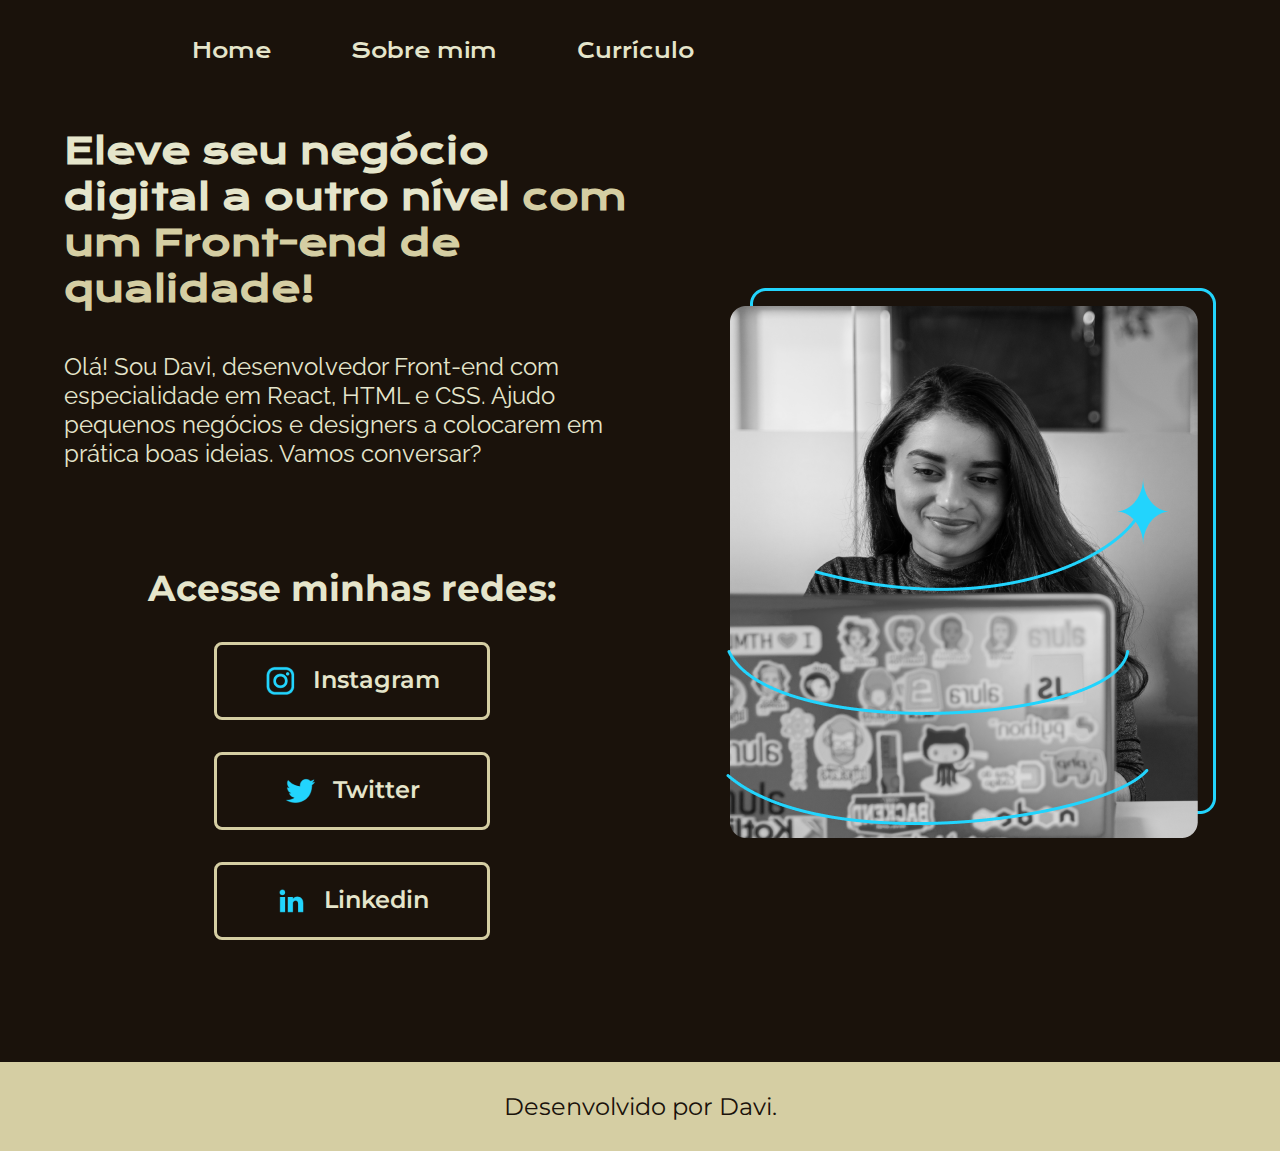
<file: index.html>
<!DOCTYPE html>
<html lang="pt-br">
<head>
    <meta charset="UTF-8"> 
    <meta http-equiv="X-UA-Compatible" content="IE=edge">
    <meta name="viewport" content="width=device-width, initial-scale=1.0">
    <title>Home</title>
    <link rel="stylesheet" href="style.css">
</head>
<body>
    <header class="cabeçalho">
        <nav class="menu">
            <a class="menu__" href="index.html">Home</a>
            <a class="menu__" href="about.html">Sobre mim</a>
            <a class="menu__" href="curriculo.html">Currículo</a>
        </nav>
    </header>
    <main class="apresentação">
        <section class="apresentação__conteúdo">
            <h1 class="tsize">Eleve seu negócio digital a outro nível 
            <strong class="titulo">com um Front-end de qualidade!
            </strong></h1>
            <p class="psize">Olá! Sou Davi, desenvolvedor
            Front-end com especialidade em React, HTML e
            CSS. Ajudo pequenos negócios e designers a 
            colocarem em prática boas ideias. Vamos 
            conversar?</p>
        <div class="bstyle">
            <h2>
                Acesse minhas redes:
            </h2>
            <a class="bstyle__" href="https://instagram.com/martins9zk">
                <img src="instagram.png">Instagram
            </a>
            <a class="bstyle__" href="https://twitter.com">
                <img src="twitter.png">Twitter</a>
            <a class="bstyle__" href="https://br.linkedin.com">
                <img src="linkedin.png">Linkedin
            </a>
        </div>
        </section>
        <img src="Imagem.png">
    </main>
    <footer class="footer">
        <p>Desenvolvido por Davi.</p>
    </footer>
</body>
</html>
</file>
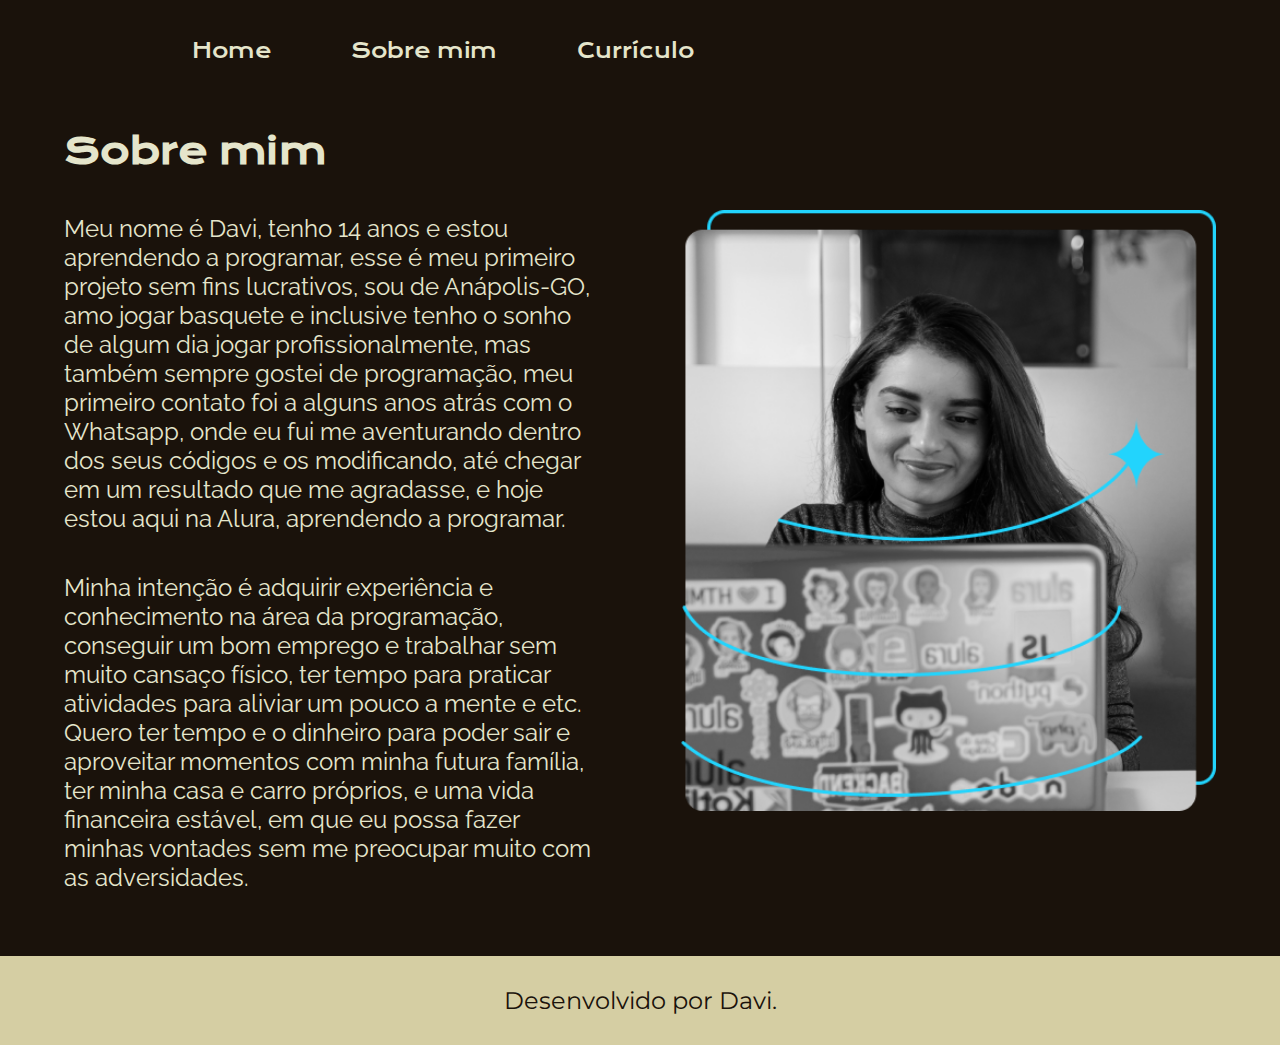
<file: about.html>
<!DOCTYPE html>
<html lang="pt-br">
<head>
    <meta charset="UTF-8">
    <meta http-equiv="X-UA-Compatible" content="IE=edge">
    <meta name="viewport" content="width=device-width, initial-scale=1.0">
    <title>Sobre mim</title>
    <link rel="stylesheet" href="style.css">
</head>
<body>
    <header class="cabeçalho">
        <nav class="menu">
            <a class="menu__" href="index.html">Home</a>
            <a class="menu__" href="about.html">Sobre mim</a>
            <a class="menu__" href="curriculo.html">Currículo</a>
        </nav>
    </header>
    <main class="apresentação">
        <section class="apresentação__conteúdo">
            <h1 class="tsize">Sobre mim</h1>
            <p class="psize">
                Meu nome é Davi, tenho 14 anos e estou aprendendo a programar,
                esse é meu primeiro projeto sem fins lucrativos,
                sou de Anápolis-GO, amo jogar basquete e inclusive tenho o sonho
                de algum dia jogar profissionalmente, mas também sempre gostei de
                programação, meu primeiro contato foi a alguns anos
                atrás com o Whatsapp, onde eu fui me aventurando dentro
                dos seus códigos e os modificando, até chegar em um resultado que
                me agradasse, e hoje estou aqui na Alura, aprendendo a programar.
            </p>
            <p class="psize">
                Minha intenção é adquirir experiência e conhecimento na área da programação, conseguir um bom emprego e trabalhar sem muito cansaço físico, ter tempo para praticar atividades para aliviar um pouco a mente e etc. Quero ter tempo e o dinheiro para poder sair e aproveitar momentos com minha futura família, ter minha casa e carro próprios, e uma vida financeira estável, em que eu possa fazer minhas vontades sem me preocupar muito com as adversidades.
            </p>
        </section>
        <img class="apresentar__img" src="Imagem.png">
    </main>
    <footer class="footer">
        <p>Desenvolvido por Davi.</p>
    </footer>
</body>
</html>
</file>
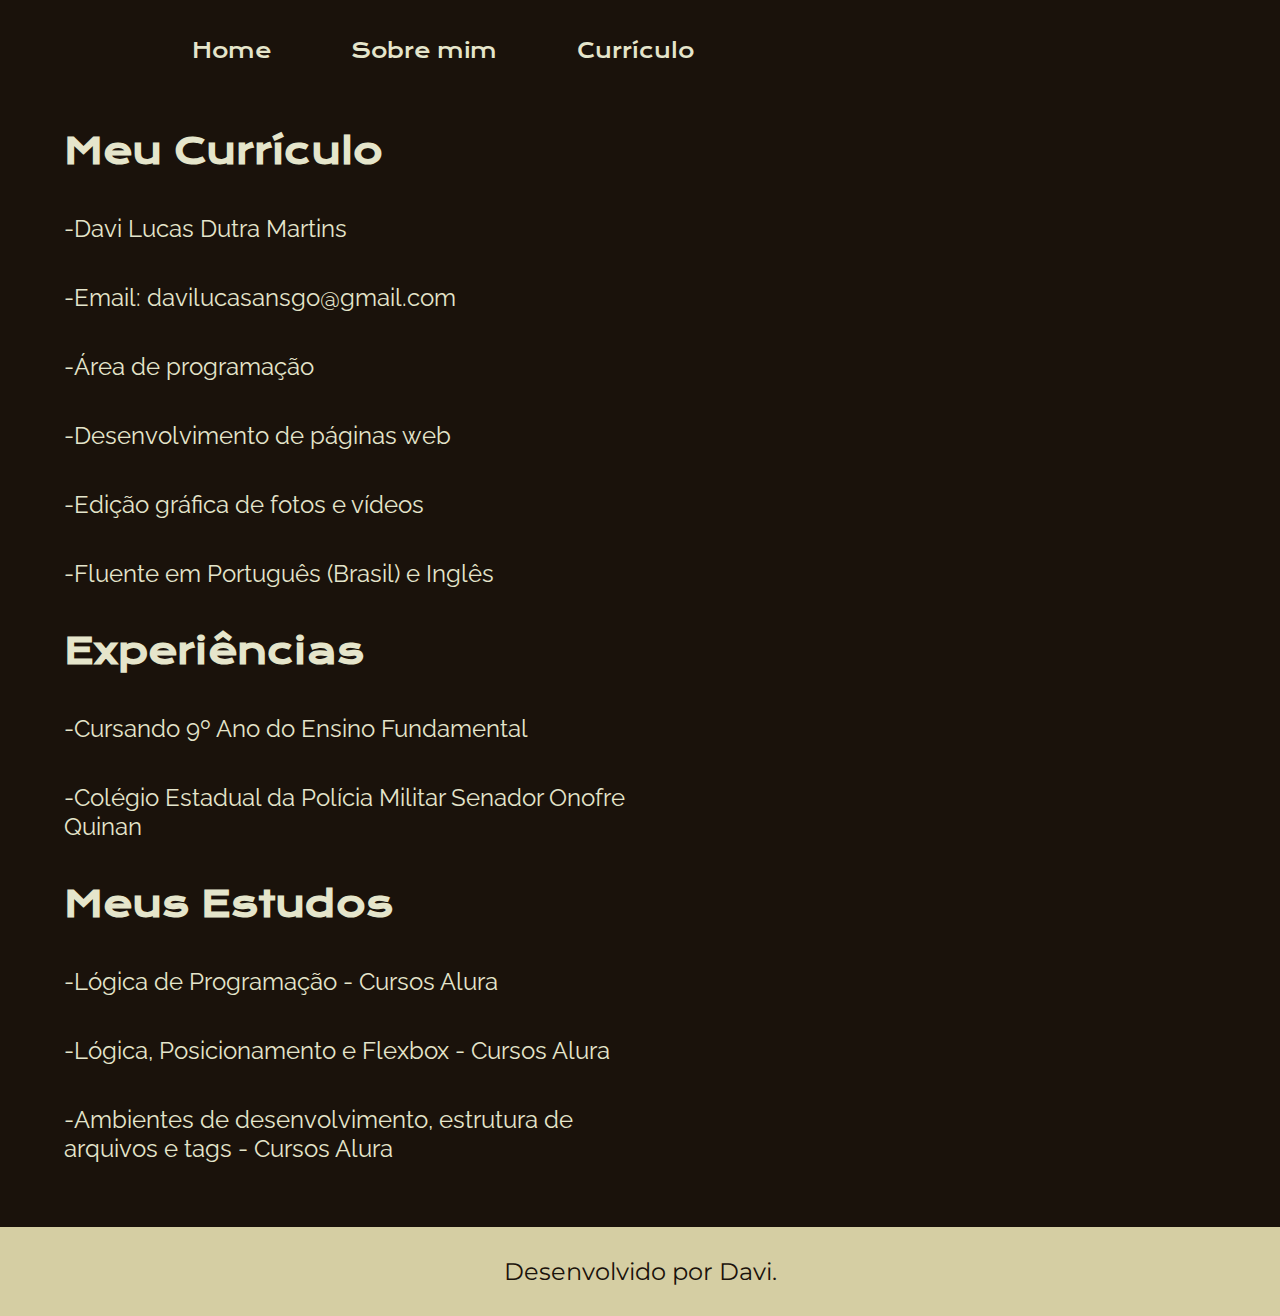
<file: curriculo.html>
<!DOCTYPE html>
<html lang="pt-br">
<head>
    <meta charset="UTF-8">
    <meta http-equiv="X-UA-Compatible" content="IE=edge">
    <meta name="viewport" content="width=device-width, initial-scale=1.0">
    <title>Currículo</title>
    <link rel="stylesheet" href="style.css">
</head>
<body>
    <header class="cabeçalho">
        <nav class="menu">
            <a class="menu__" href="index.html">Home</a>
            <a class="menu__" href="about.html">Sobre mim</a>
            <a class="menu__" href="curriculo.html">Currículo</a>
        </nav>
    </header>
    <main class="apresentação">
        <section class="apresentação__conteúdo">
            <h1 class="tsize">Meu Currículo</h1>
                <p class="psize">-Davi Lucas Dutra Martins</p>
                <p class="psize">-Email: davilucasansgo@gmail.com</p>
                <p class="psize">-Área de programação</p>
                <p class="psize">-Desenvolvimento de páginas web</p>
                <p class="psize">-Edição gráfica de fotos e vídeos</p>
                <p class="psize">-Fluente em Português (Brasil) e Inglês</p>
            <h1 class="tsize">Experiências</h1>
                <p class="psize">-Cursando 9º Ano do Ensino Fundamental</p>
                <p class="psize">-Colégio Estadual da Polícia Militar Senador Onofre Quinan</p>
            <h1 class="tsize">Meus Estudos</h1>
                <p class="psize">-Lógica de Programação - Cursos Alura</p>
                <p class="psize">-Lógica, Posicionamento e Flexbox - Cursos Alura</p>
                <p class="psize">-Ambientes de desenvolvimento, estrutura de arquivos e tags - Cursos Alura</p>
        </section>
    </main> 
    <footer class="footer">
        <p>Desenvolvido por Davi.</p>
    </footer>
</body>
</html>
</file>
<file: style.css>
@import url('https://fonts.googleapis.com/css2?family=Krona+One&display=swap');
@import url('https://fonts.googleapis.com/css2?family=Raleway&display=swap');
@import url('https://fonts.googleapis.com/css2?family=Montserrat:wght@600&display=swap');

:root{
    --cor-primaria: #1A120B;
    --cor-secundaria: #E5E5CB;
    --cor-terciaria: #D5CEA3;
    --cor-hoover: #3C2A21;

    --fonte-titulo: 'Krona One', 'sans-serif';
    --fonte-secundaria: 'Raleway', 'sans-serif';
    --fonte-terciaria: 'Montserrat', 'sans-serif';
}
*{
    margin: 0;
    padding: 0;
}
body{
    box-sizing: border-box;
    background-color: var(--cor-primaria);
    color: var(--cor-secundaria);
}

.titulo{
    color: var(--cor-terciaria);
}
.apresentação{
    padding: 5% 5%;
    display: flex;
    align-items: center;
    justify-content: space-between;
    gap: 82px;
}
.apresentação__conteúdo{
    width: 50%;
    display: flex;
    flex-direction: column;
    gap: 40px;
}
.apresentar__img{
    width: 50%;
}
.tsize{
    font-size: 2.25rem;
    font-family: var(--fonte-titulo);
}
.psize{
    font-size: 1.5rem;
    font-family: var(--fonte-secundaria);
}
.bstyle{
    font-size: 1.5rem;
    font-family: 'Montserrat', sans-serif;
    font-weight: 600;
    margin: 10%;
    display: flex;
    flex-direction: column;
    justify-content: space-between;
    align-items: center;
    gap: 32px
}
.bstyle__{
    display: flex;
    gap: 16px;
    justify-content: center;
    color: var(--cor-secundaria);
    border: 3px solid var(--cor-terciaria);
    width: 50%;
    text-align: center;
    text-decoration: none;
    border-radius: 8px;
    padding: 20px;
}
.bstyle__:hover{
    background-color: var(--cor-hoover);
}
.footer{
    color: var(--cor-primaria);
    font-family: var(--fonte-terciaria);
    font-weight: 400;
    text-align: center;
    font-size: 1.5rem;
    background-color: var(--cor-terciaria);
    padding: 30px;
}
.cabeçalho{
    padding: 3% 0% 0% 15%;
}
.menu{
    display: flex;
    gap: 80px;
}
.menu__{
    font-family: var(--fonte-titulo);
    font-weight: 400;
    font-size: 1.25rem;
    color: var(--cor-secundaria);
    text-decoration: none;
}

@media (max-width: 1200px) {
    .menu{
        padding: 8%;
    }
    .menu__{
        display: flex;
        justify-content: center;
    }
     .apresentação{
        padding: 5%;
        display: flex;
        flex-direction: column-reverse;
     }
     .apresentação__conteúdo{
        width: 80%;
     }
}
</file>
